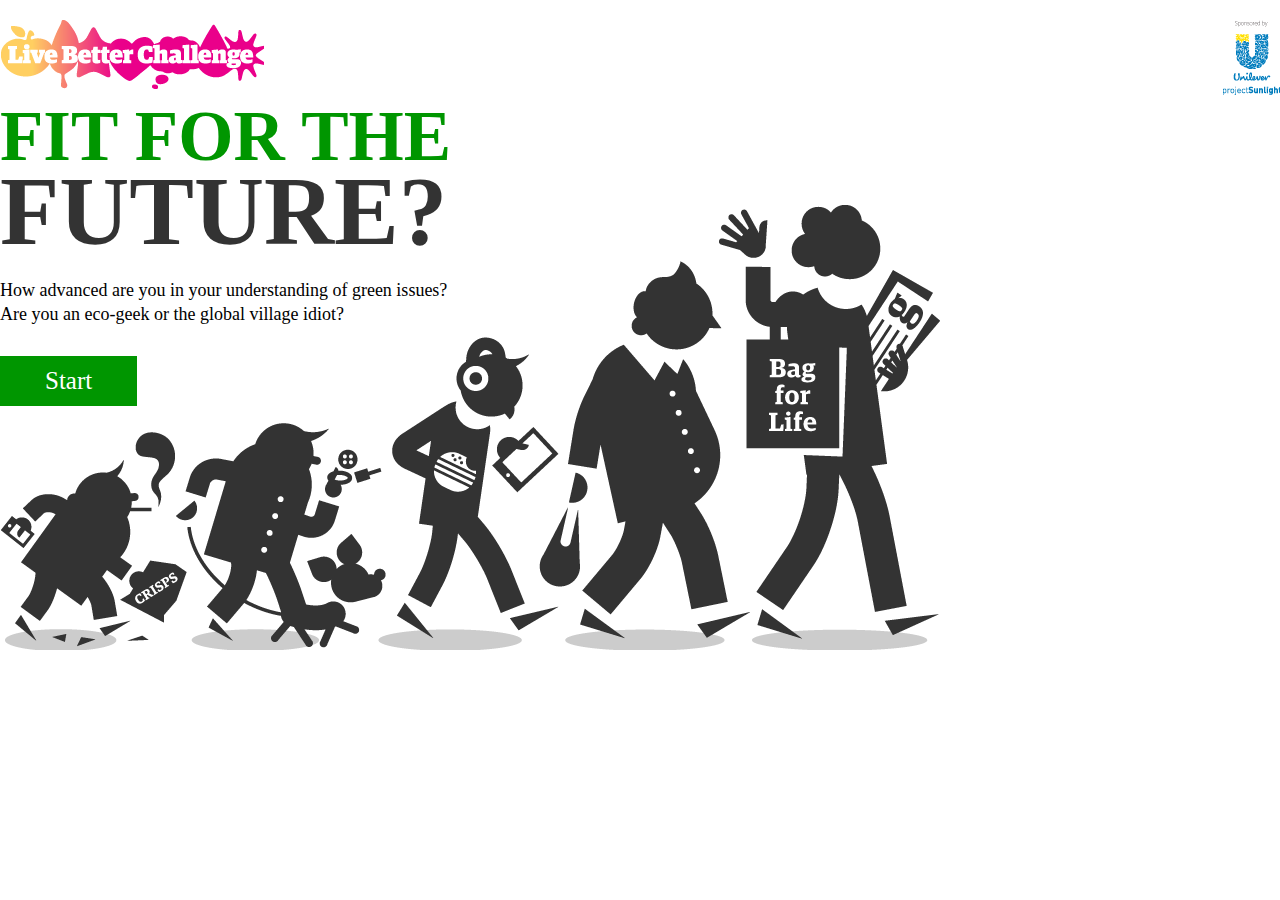
<file: index.html>
﻿<!DOCTYPE html>
<html>
	<head>
		<meta charset="utf-8" />        
        <meta name="apple-mobile-web-app-capable" content="yes" />
        <meta name="apple-mobile-web-app-status-bar-style" content="default" />
	    <meta name="viewport" content="width=device-width, initial-scale=1, maximum-scale=1">
		<title>Unilever Live Better</title>
        <link rel="stylesheet" type="text/css" href="Css/base-typography.css" />
		<link rel="stylesheet" type="text/css" href="Css/interface.css" />
        <script src="Scripts/Libraries/jquery-1.10.2.min.js" type="text/javascript"></script>
        <script src="Scripts/Libraries/jquery-ui-1.10.3.custom.min.js" type="text/javascript"></script>
        <script src="Scripts/Libraries/jquery.ui.touch-punch.min.js" type="text/javascript"></script>
        <script src="Scripts/Libraries/angular.min.js" type="text/javascript"></script>
        <script src="Scripts/Libraries/angular-route.min.js" type="text/javascript"></script>
        <script src="Scripts/Libraries/angular-touch.min.js" type="text/javascript"></script>
        <script src="Scripts/Libraries/angular-animate.min.js" type="text/javascript"></script> 
        <script src="Scripts/ULB.Application.js" type="text/javascript"></script>
        <script src="Scripts/ULB.Controllers.js" type="text/javascript"></script>
        <script src="Scripts/ULB.Directives.js?v=0.3" type="text/javascript"></script>
	</head>
	<body id="ULB_body">
        <div ng-app="ulb.app" ng-controller="ApplicationController" class="ULB_view-animate-container">
            <div ng-view id="ng-view" class="ULB_view-animate"></div>
        </div>
	</body>
</html>
</file>
<file: Css/base-typography.css>
﻿body,html{font-size:100%;}
body,html,.col h3,.trail-block-page #related h3,.tips h4,.series-navigation h4,ol.alphabet a,#strap,#related h5,#related #article-trailblock h2,#related-info h3,#related-info h4,#related-info h5,#related-info h5.date,#relatedlinks h3,#gallery-series-navigation h3,#gallery-series-navigation h4,#fact-box h2,#content li.trail-strap h2,#section-contents li h3,#onsite #related-keywords h3,#header #section-heading,#header #guardian-logo{font-family:arial,sans-serif;}
h1,h2,h3,h4,h5,h6,ol.alphabet,#content li.trail-strap h3,#content .auto-trailblock h3,#content ul.trailblock li h3{font-family:georgia,serif;font-weight:normal;}
#content>p.drop:first-letter,strong.drop:first-letter,span.drop,#article-header h2{font-weight:normal;}
#related h5,#related #article-trailblock h2,#related-info h3,#related-info h4,#related-info h5,#relatedlinks h3,#gallery-series-navigation h3,#gallery-series-navigation h4,#fact-box h2,#content li.trail-strap h2,.trail-block-page #related h3,#onsite #related-keywords h3{font-weight:bold;}
#wrapper{font-size:12px;line-height:1.25;}
h1,#article-header h2{font-size:2.2em;line-height:1.2;}
#page-header h1{line-height:1.1;}
#article-header #biography h2{font-size:1.25em;font-weight:bold;}
#article-header .tag-description{font-size:1.333em;font-family:arial,sans-serif;color:#666;padding-bottom:20px;font-weight:normal;margin-bottom:0;border:none;}
body.other #content div.trailtext p,body.other .auto-trail-block .trail-text{line-height:1.25;}
h3,h4,h5,h6,#related-info h2,#content div.directory h2,#content ul li.major-heading h2,h2.major-heading{font-size:16px;}
h2,.series-index h2,.front h2,.front h3,#related h3{font-size:14px;}
#content h2.directory-place,#content ul li h2,#content ul li h3,#content li.trail-strap h3{font-size:16px;font-weight:normal;}
div#box div#page-header p.snap{font-family:arial,sans-serif;font-size:1em;line-height:1.25;}
.major-heading,#keyword-trailblock li h3{line-height:1.224;}
#header{font-size:1em;}
#header #guardian-logo div,#header #guardian-logo a{line-height:1;}
body .col h3,h4,#section-contents li,ul.trail ul,#section-contents a,#section-contents span,#section-contents ul.credit,span.count,#related .capsule,#relatedlinks h3,#gallery-series-navigation h3,#section-contents ul li ul li p,.trail-block-page #wrapper #related h3,#section-contents ul li ul li p a.more,#related-info .section p a.more,#section-contents ul li ul li p{font-size:1em;}
body.keyword-page #section-contents div.recent-blogs ul.credit a{font-size:1.11em;}
#section-contents ul li ul li p.description,body.keyword-page #section-contents div.recent-blogs ul.credit li,span.caption{line-height:1.25;}
#content .narrow p,#footer-links,#content .trail-strap,#related p.shower,#copyright-links{font-size:.92em;line-height:1.181;}
span.caption{font-size:.858em;}
.figcaption span.caption{font-size:12px;}
#stand-first{font-size:1.335em;line-height:1.25;}
#Top{line-height:0;}
#Top,#Top a{text-align:center;}
a{text-decoration:none;}
a:hover{text-decoration:underline;}
li.li-split,body #content h3,body .col h3,ul.tips h4,ul.tips h3,#content .narrow p,#byline,#content div.directory h2,#wrapper ul li.major-heading h2,body.other #box #content h2.first,#content #sponsored-jobs ul.trailblock h3,div#other-blogs div.linktext{font-weight:bold;}
#content #sponsored-jobs ul.trailblock li.major-heading h3{font-size:1.165em;}
h1,#content .reader-tips ul.credit li.date{font-weight:normal;}
#content>p.drop:first-letter,span.drop{font-size:5.2em;line-height:.7;}
#content>p.drop:first-letter{line-height:.8;}
#content>p.q:first-letter,span.q{font-size:4.3em;line-height:.97;}
strong.q{font-size:5em;}
#section-contents h2,#content h2,.auto-trail-block li h2,#keyword-nonplace-combiner h3,#onsite h2,#onsite h3,.network div#main-offers div.ed-zone h2,.network div.also-offers h3,#related #book-index h2,body.keyword-page div#box div#content .book-index h2,#related #biography h2,#article-header #biography h2,body.contributor #box #supporting-info h2,#related h2{font-weight:bold;}
#related h2{overflow:hidden;}
#content li.vertical,#content li.horizontal{line-height:1.25;}
#section-selector{font-size:1em;text-align:right;}
#sitesearch,#footer{text-align:left;}
span.employer,span.location{text-transform:capitalize;}
div#content div#sponsored-jobs li.image div.job-button,#videoPaneNoscriptReplacement{text-align:center;}
#videoPaneNoscriptReplacement{font-size:1.33em;}
div#weather div.temp p{text-align:center;}
ul#audio-pick li.firstdiv.linktext h3{font-size:1.44em;}
body div#wrapper div#box div.badge h1,body div#wrapper div.badge h1{font-size:2.2em;}
div#weather h3,#wrapper #section-contents h2,div#reader-offers div.slot-machine-two ul li.first{font-weight:bold;}
#Right1{clear:left;font-size:0;}
body.front div.reader-offers ul.reader-offers-front li p.price{font-weight:bold;}
div.numbered-list span.count{font-weight:bold;}
div.rating-container{font-size:9px;}
div#velocityerrors li{font-family:monaco,monospace;font-size:14px;}
p.ip_logged{text-align:center;}
body.article div#article-vertical h2,body.cartoon #content .article-trailblock ul.trail li h2.strap{font-size:1em;}
body.article div#article-vertical h2,li.package-headline h4,body.cartoon .article-trailblock li.first h4,body.cartoon #content .article-trailblock ul.trail li h2.strap{font-family:arial,sans-serif;font-weight:bold;}
body.front #content .first ul#main-trailblock li.wide .trailtext{font-family:georgia,serif;}
.trail-block-page #related h3{font-family:arial,sans-serif;font-weight:bold;}
body.front #content .first ul#main-trailblock li.wide .linktext h3{font-size:1.5em;}
body.front #content h1{font-size:1.166em;}
body.front #content .first ul#main-trailblock li.portrait .linktext h3{font-size:1.333em;font-weight:normal;}
body.front div#box div#page-header p.snap{color:#c00;}
body.front div#box div#page-header h1{font-size:1.168em;}
.front #content ul.trailblock li h2{font-size:1em;}
.front #content ul li.major-heading h2{font-size:1.166em;}
body.front #content .first ul#main-trailblock li.wide .linktext h3,body.front #content h1,span.video-duration{font-weight:bold;}
body.front #content div.news div.caption h2{font-size:1.333em;}
div#most h2,.network div#most h2{font-size:1.166em;}
body.network #content div.tabs-container h3.js-hider,div.tabs-container h3.js-hider{font-size:1em;font-family:arial,sans-serif;}
body.front li.strapped div.strap{font-weight:bold;}
div#wrapper div#box div#section-contents div.other-services li.major-heading h3{font-family:georgia,serif;font-size:1.166em;font-weight:bold;}
.keyword-page #related .capsule h3{font-family:georgia,serif;}
.keyword-page #related .capsule h3{font-size:1.166em;}
.keyword-page #related .capsule h3,body.keyword-page #content li.image-sibling{font-weight:normal;}
body.keyword-page #related .capsule h3,body.keyword-page #section-contents .capsule h3,body.keyword-page #related li.major-heading h2{font-weight:bold;}
.keyword-page div#box div#content #section-contents ul.tips ul.credit li{color:#333;font-size:1em;}
.keyword-page #section-contents ul.tips ul.credit li.first{font-size:.9em;}
div#related div.capsule h4{font-size:1em;font-family:arial,sans-serif;font-weight:bold;}
p.more-on,th span{color:#999;}
div.related-content-type li div span{font-weight:bold;}
div.related-content-type li div span{text-align:right;}
body.tag-content ul#main-trailblock li.standfirst p{font-family:arial,sans-serif;font-size:1.1em;}
body.tag-content ul#main-trailblock li#editors-heading h2{font-size:1.166em;font-weight:bold;}
body.tag-content ul#main-trailblock li.video-title p{font-family:georgia,serif;font-size:1.66em;}
body.tag-content div#paginated-tag-content ul li a.link-text,body.boss-tag span.byline,body.beautiful-boss span.byline,body.keyword-page #paginated-tag-content h3,body.keyword-page div.latest-in-folder h4{font-weight:bold;}
ul.related-matches li.last{font-size:.92em;}
body.keyword-page div.latest-in-folder h4{font-family:arial,sans-serif;}
body.keyword-page #buzz-quotes blockquote{font-family:georgia,serif;font-size:1.25em;}
body.keyword-page #latest-media ul h3{font-family:arial,sans-serif;font-weight:bold;font-size:1em;}
</file>
<file: Css/interface.css>
/* 
css document
Default styles for site 
Developer: Matt Bentley
Email: matt.bentley@guardian.co.uk
*/

/*
    **NOTE
    Prefix all styles with ULB_ to avoid classes with main guardian stylesheets
    
*/

#ULB_body {
    margin: 0;
}


/* Base Typography
===========================================================================================================================
===========================================================================================================================*/

.ULB_view-animate h1 {
    width: 264px;
    height: 69px;
    margin: 0;
    text-indent: -9999px;   
    background: url("../Images/livebetter-logo.png") no-repeat 0 0;
}

.ULB_view-animate h2 {
    font-size: 71px;
    font-weight: bold;
    line-height: 75px;
    margin: 10px 0;
    color: #009600;
    text-transform: uppercase; 
    }
    .ULB_view-animate h2 span {
        font-size: 97px;
        color: #333333;
    }

.ULB_view-animate p {
    font-family: georgia,serif;
    font-size: 18px;
    line-height: 24px;
    margin: 20px 0 30px;
}

.ULB_view-animate button {
    height: 50px;
    line-height: 50px;
    padding: 0 45px;
    border: 0;
    background: #009600;
    color: #fff;
    font-size: 25px;
    font-family: georgia,serif;
    cursor: pointer;
}

/* Structural Elements
===========================================================================================================================
===========================================================================================================================*/

/* Content
===========================================================================================================================
===========================================================================================================================*/

#ULB_logo {
    position: absolute;
    top: 0;
    right: 0;
    display: block;
    width: 58px;
    height: 75px;
    text-indent: -9999px;
    background: url("../Images/unilever-logo.png") no-repeat 0 0;
}

#ULB_home {
    height: 630px;
    background: url("../Images/home-bg.png") no-repeat bottom left;
}


/* View transitions
===========================================================================================================================
===========================================================================================================================*/

.ULB_view-animate-container {
    position: relative;
    height: 100%;
    margin-top: 20px;
    overflow: hidden;
}
 
.ULB_view-animate {
    width: 100%;
    display: block;    
}

.ULB_view-animate.ng-enter, .ULB_view-animate.ng-leave {
    -webkit-transition: 1s opacity;
    transition: 1s opacity;
    display: block;
    width: 100%;
    position: absolute;
    top: 0;
    left: 0;
    right: 0;
    bottom: 0;
    opacity: 0.5;
}

.ULB_view-animate.ng-enter {
    z-index: 100;
    opacity: 0;
}
.ULB_view-animate.ng-enter.ng-enter-active {
    opacity: 1;
}
.ULB_view-animate.ng-leave {
    z-index: 101;
    opacity: 1;
}
.ULB_view-animate.ng-leave.ng-leave-active {
    opacity: 0;
}
 
/* Responsive layout
===========================================================================================================================
===========================================================================================================================*/

/* Desktop and landscape tablet */
@media screen and (min-width: 940px) {
    .ULB_view-animate-container {
        height: 775px;
    }
}

/* Tablet in portrait */
@media screen and (min-width: 768px) and (max-width: 940px) and (orientation: portrait){
    .ULB_view-animate-container {
        height: 775px;
    }
}

/* Small tablet landscape */
@media screen and (min-width: 600px) and (max-width: 940px) and (orientation: landscape) {
    .ULB_view-animate-container {
        height: 775px;
    }
}

/* Small tablet portrate */
@media screen and (min-width: 480px) and (max-width: 768px) and (orientation: portrait) {
    .ULB_view-animate-container {
        height: 775px;
    }
}

/* Mobile landscape */
@media screen and (min-width: 320px) and (max-width: 600px) and (orientation: landscape) {
    .ULB_view-animate-container {
        height: 480px;
    }
}

/* Mobile portrait */
@media screen and (min-width: 320px) and (max-width: 480px)  and (orientation: portrait) {
    .ULB_view-animate-container {
        height: 480px;
    }
}
</file>
